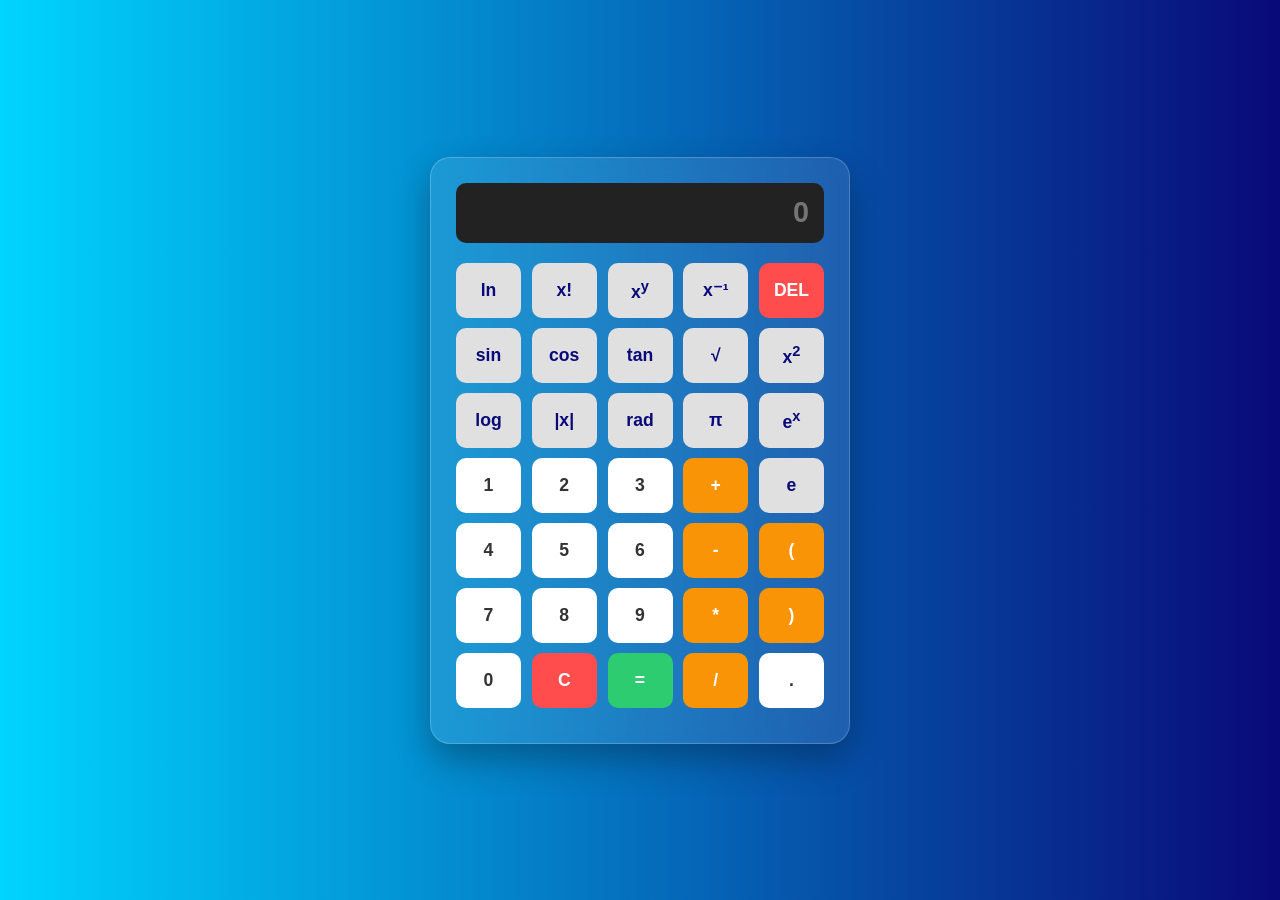
<file: Task1_Image_Gallery/index.html>
<!DOCTYPE html>
<html lang="en">
<head>
    <meta charset="UTF-8">
    <meta name="viewport" content="width=device-width, initial-scale=1.0">
    <title>Scientific Calculator | CodeAlpha Task 2</title>
    <link rel="stylesheet" href="style.css">
</head>
<body>

    <div class="calculator-container">
        <input type="text" id="display" placeholder="0" readonly>
        
        <div class="button-row">
            <button class="btn scientific-btn" onclick="lnCalc()">ln</button>
            <button class="btn scientific-btn" onclick="factorialCalc()">x!</button>
            <button class="btn scientific-btn" onclick="appendValue('**')">x<sup>y</sup></button>
            <button class="btn scientific-btn" onclick="inverseCalc()">x⁻¹</button>
            <button class="btn clear-btn" onclick="deleteChar()">DEL</button>
        </div>

        <div class="button-row">
            <button class="btn scientific-btn" onclick="sinCalc()">sin</button>
            <button class="btn scientific-btn" onclick="cosCalc()">cos</button> 
            <button class="btn scientific-btn" onclick="tanCalc()">tan</button>
            <button class="btn scientific-btn" onclick="sqrtCalc()">√</button>  
            <button class="btn scientific-btn" onclick="squareCalc()">x<sup>2</sup></button>
        </div>

        <div class="button-row">
            <button class="btn scientific-btn" onclick="logCalc()">log</button>
            <button class="btn scientific-btn" onclick="absCalc()">|x|</button> 
            <button class="btn scientific-btn" onclick="radCalc()">rad</button>
            <button class="btn scientific-btn" onclick="piCalc()">π</button>
            <button class="btn scientific-btn" onclick="expCalc()">e<sup>x</sup></button>
        </div>

        <div class="button-row">
            <button class="btn" onclick="appendValue('1')">1</button>
            <button class="btn" onclick="appendValue('2')">2</button>
            <button class="btn" onclick="appendValue('3')">3</button>
            <button class="btn operator-btn" onclick="appendValue('+')">+</button>
            <button class="btn scientific-btn" onclick="eCalc()">e</button>
        </div>

        <div class="button-row">
            <button class="btn" onclick="appendValue('4')">4</button>
            <button class="btn" onclick="appendValue('5')">5</button>
            <button class="btn" onclick="appendValue('6')">6</button>
            <button class="btn operator-btn" onclick="appendValue('-')">-</button>
            <button class="btn operator-btn" onclick="appendValue('(')">(</button>
        </div>

        <div class="button-row">
            <button class="btn" onclick="appendValue('7')">7</button>
            <button class="btn" onclick="appendValue('8')">8</button>
            <button class="btn" onclick="appendValue('9')">9</button>
            <button class="btn operator-btn" onclick="appendValue('*')">*</button>
            <button class="btn operator-btn" onclick="appendValue(')')">)</button>
        </div>

        <div class="button-row">
            <button class="btn" onclick="appendValue('0')">0</button>
            <button class="btn clear-btn" onclick="clearDisplay()">C</button>
            <button class="btn equal-btn" onclick="calculateResult()">=</button>
            <button class="btn operator-btn" onclick="appendValue('/')">/</button>
            <button class="btn" onclick="appendValue('.')">.</button>
        </div>
    </div>

    <script src="script.js"></script>
</body>
</html>
</file>
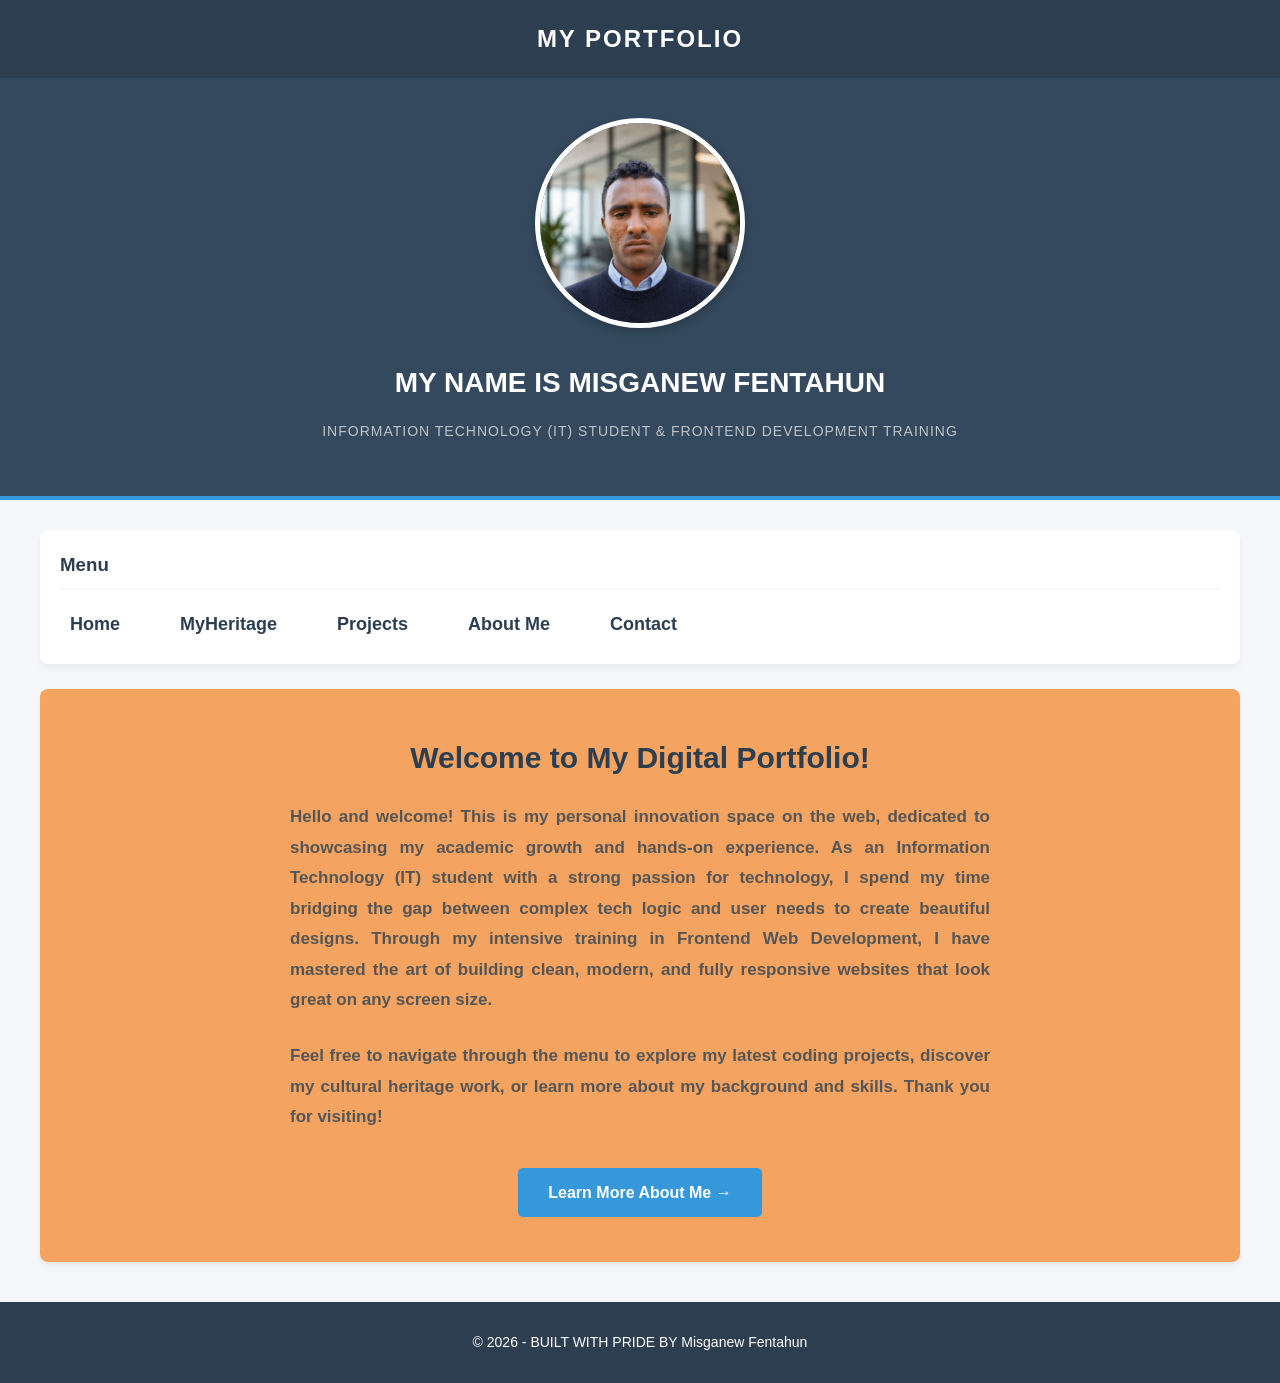
<file: Task3_portifolio/index.html>
<!DOCTYPE html>
<html lang="en">
<head>
    <meta charset="UTF-8">
    <meta name="viewport" content="width=device-width, initial-scale=1.0">
    <title>Misganew Fentahun | Portfolio</title>
    <link rel="stylesheet" href="mainstyle.css">
</head>
<body>

    <header>
        <div class="logo">MY PORTFOLIO</div>
    </header>

    <section id="home" class="hero">
        <img src="misga.jpg" alt="Misganew Fentahun">
        <h1>MY NAME IS MISGANEW FENTAHUN</h1>
        <p>INFORMATION TECHNOLOGY (IT) STUDENT & FRONTEND DEVELOPMENT TRAINING</p>
    </section>

    <div class="main-layout-container">
        
        <nav class="sidebar-nav">
            <h3>Menu</h3>
            <ul>
                <li><a href="index.html">Home</a></li>
                <li><a href="tara.html">MyHeritage</a></li>
                <li><a href="project.html">Projects</a></li>
                <li><a href="about.html">About Me</a></li>
                <li><a href="contact.html">Contact</a></li>
            </ul>
        </nav>

        <main class="content-area">
            <section class="content-section" style="text-align: center; padding: 45px 25px;">
                <h2 style="font-size: 30px; color: #2c3e50; border: none; padding: 0; margin-bottom: 20px;">
                    Welcome to My Digital Portfolio!
                </h2>
                
                <p style="font-size: 17px; color: #555; max-width: 700px; margin: 0 auto 25px auto; line-height: 1.8; text-align: justify;">
                 Hello and welcome! This is my personal innovation space on the web, dedicated to showcasing my academic growth and hands-on experience. As an Information Technology (IT) student with a strong passion for technology, I spend my time bridging the gap between complex tech logic and user needs to create beautiful designs. Through my intensive training in Frontend Web Development, I have mastered the art of building clean, modern, and fully responsive websites that look great on any screen size.
                </p>

                <p style="font-size: 17px; color: #555; max-width: 700px; margin: 0 auto; line-height: 1.8; text-align: justify;">
                    Feel free to navigate through the menu to explore my latest coding projects, discover my cultural heritage work, or learn more about my background and skills. Thank you for visiting!
                </p>
                <div style="margin-top: 35px;">
                    <a href="about.html" style="background-color: #3498db; color: white; text-decoration: none; padding: 12px 30px; border-radius: 5px; font-weight: bold; font-size: 16px; display: inline-block;">
                        Learn More About Me &rarr;
                    </a>
                </div>
            </section>
        </main>

    </div>

              
    <footer>
        <p>&copy; 2026 - BUILT WITH PRIDE BY Misganew Fentahun</p>
    </footer>

</body>
</html>
</file>
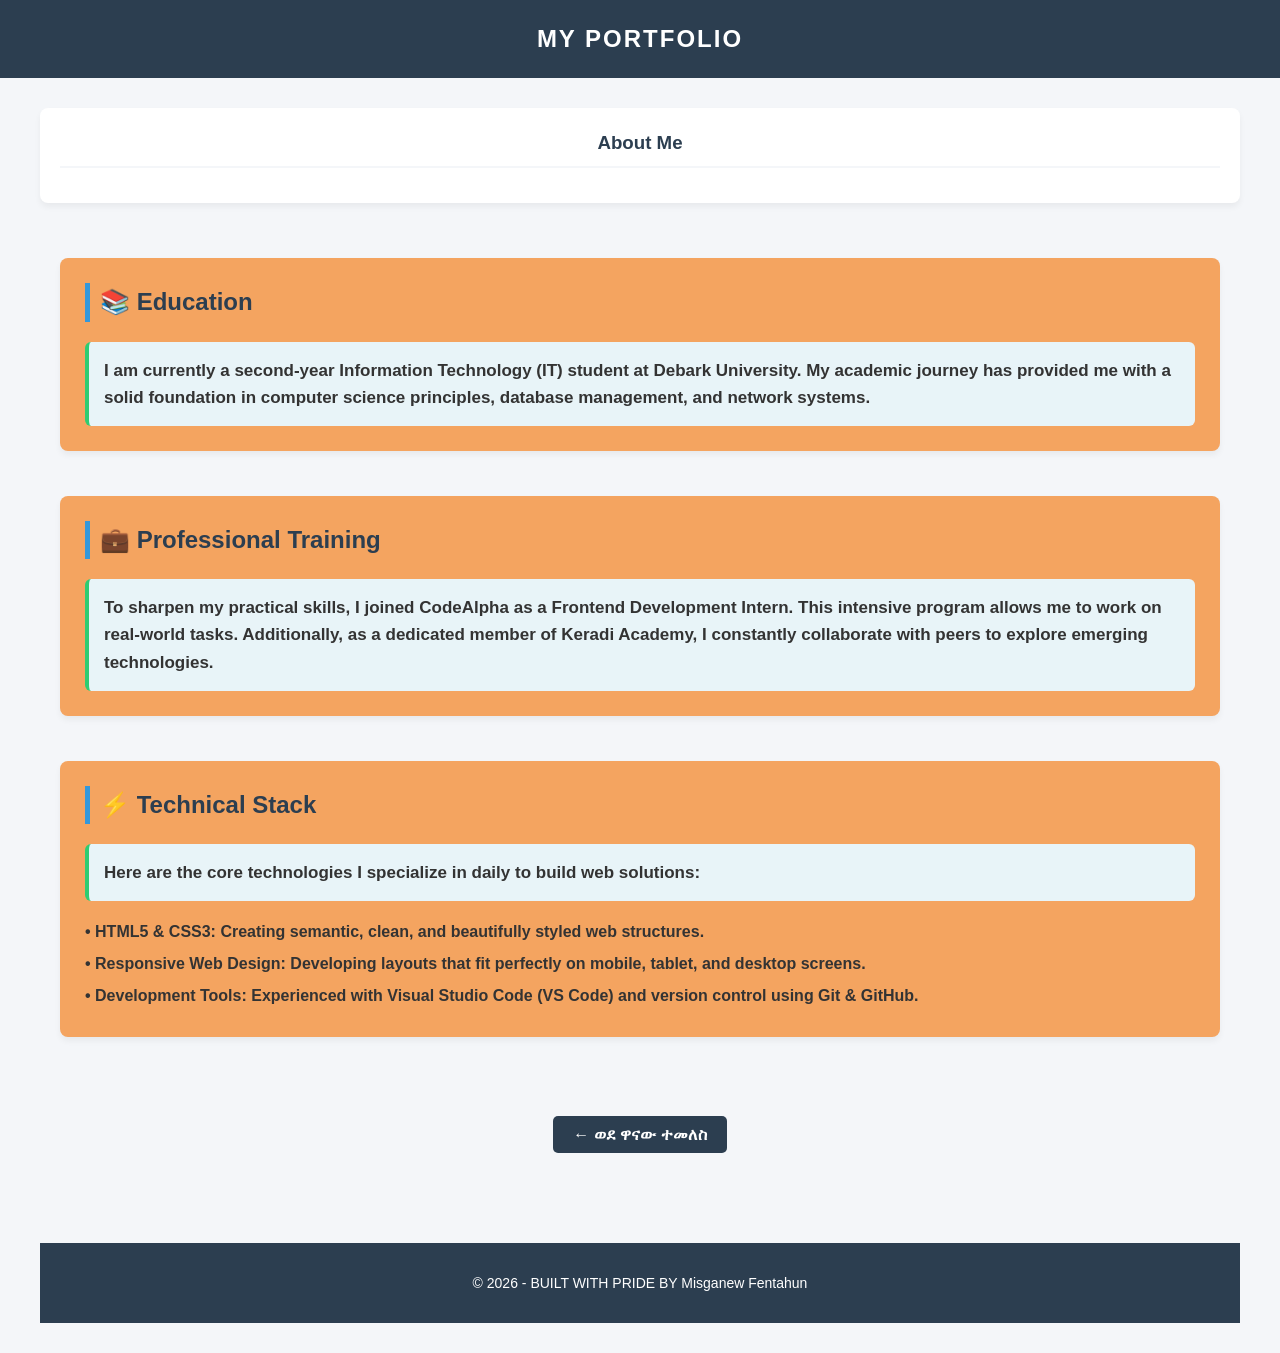
<file: Task3_portifolio/about.html>
<!DOCTYPE html>
<html lang="en">
<head>
    <meta charset="UTF-8">
    <meta name="viewport" content="width=device-width, initial-scale=1.0">
    <title>About Me | Misganew Fentahun</title>
    <link rel="stylesheet" href="mainstyle.css">
</head>
<body>

    <header>
        <div class="logo">MY PORTFOLIO</div>
    </header>

    <div class="main-layout-container">
        
        <nav class="sidebar-nav">
            <center><h3>About Me</h3></center>
        </nav>

    <div class="main-layout-container">
    
        <main class="content-area">
            <section class="content-section">
                <h2>📚 Education</h2>
                <p class="about-text">
                    I am currently a <strong>second-year Information Technology (IT) student at Debark University</strong>. My academic journey has provided me with a solid foundation in computer science principles, database management, and network systems.
                </p>
            </section>

            <section class="content-section" style="margin-top: 20px;">
                <h2>💼 Professional Training</h2>
                <p class="about-text">
                    To sharpen my practical skills, I joined <strong>CodeAlpha as a Frontend Development Intern</strong>. This intensive program allows me to work on real-world tasks. Additionally, as a dedicated member of <strong>Keradi Academy</strong>, I constantly collaborate with peers to explore emerging technologies.
                </p>
            </section>

            <section class="content-section" style="margin-top: 20px;">
                <h2>⚡️ Technical Stack</h2>
                <p class="about-text">
                    Here are the core technologies I specialize in daily to build web solutions:
                </p>
                <div style="margin-top: 15px; font-size: 16px; line-height: 2; font-weight: bold;">
                    • HTML5 & CSS3: Creating semantic, clean, and beautifully styled web structures.<br>
                    • Responsive Web Design: Developing layouts that fit perfectly on mobile, tablet, and desktop screens.<br>
                    • Development Tools: Experienced with Visual Studio Code (VS Code) and version control using Git & GitHub.
                </div>
            </section>
        </main>

    </div>

    <div style="text-align: center; margin: 30px 0;">
        <a href="index.html" style="background-color: #2c3e50; color: white; padding: 10px 20px; text-decoration: none; border-radius: 5px; font-weight: bold;">← ወደ ዋናው ተመለስ</a>
    </div>

    <footer>
        <p>&copy; 2026 - BUILT WITH PRIDE BY Misganew Fentahun</p>
    </footer>

</body>
</html>
</file>
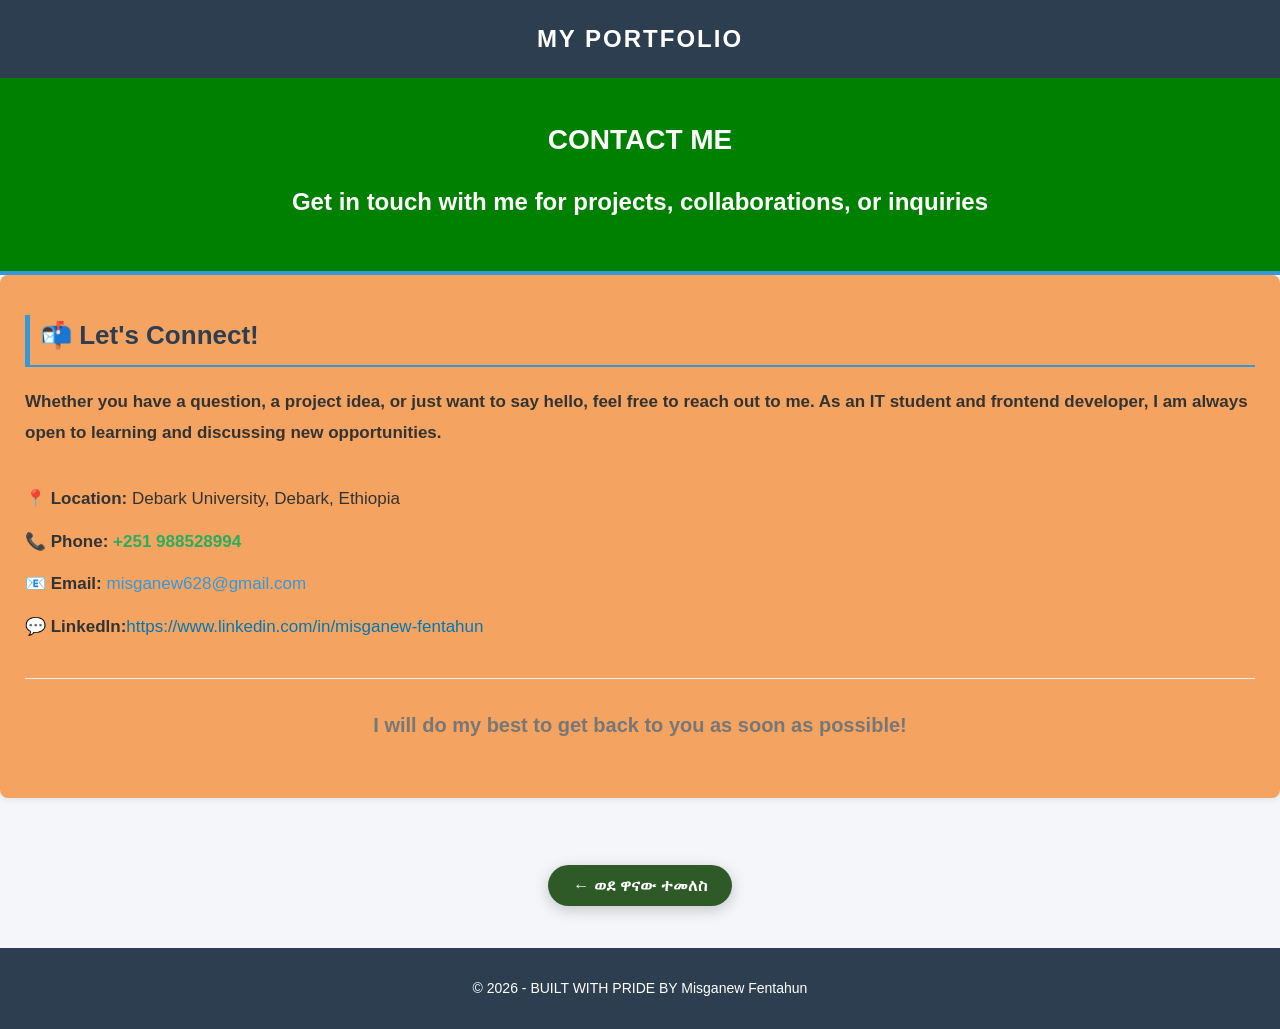
<file: Task3_portifolio/contact.html>
<!DOCTYPE html>
<html lang="en">
<head>
    <meta charset="UTF-8">
    <meta name="viewport" content="width=device-width, initial-scale=1.0">
    <title>Contact Me | Misganew Fentahun</title>
    <link rel="stylesheet" href="mainstyle.css">
</head>
<body>

    <header>
        <div class="logo">MY PORTFOLIO</div>
    </header>

    <section class="hero" style="padding: 30px 20px; background-color:green;">
        <h1>CONTACT ME</h1>
        <h2>Get in touch with me for projects, collaborations, or inquiries</h2>
    </section>



        <main class="content-area">
            
            <section class="content-section" style="padding: 40px 25px;">
                <h2 style="font-size: 26px; color: #2c3e50; border-bottom: 2px solid #3498db; padding-bottom: 8px; margin-bottom: 20px;">
                    📬 Let's Connect!
                </h2>
                <p style="font-size: 17px; line-height: 1.8; color: #333; margin-bottom: 30px;">
                    Whether you have a question, a project idea, or just want to say hello, feel free to reach out to me. As an IT student and frontend developer, I am always open to learning and discussing new opportunities.
                </p>

                <div style="font-size: 17px; line-height: 2.5; color: #333; margin-bottom: 20px;">
                    📍 <strong>Location:</strong> Debark University, Debark, Ethiopia<br>
                    📞 <strong>Phone:</strong> <a href="tel:+251988528994" style="color: #27ae60; text-decoration: none; font-weight: bold;">+251 988528994</a><br>
                    📧 <strong>Email:</strong> <a href="mailto:misganew628@gmail.com" style="color: #3498db; text-decoration: none;">misganew628@gmail.com</a><br>

                    💬 <strong>Linkedln:</strong><a href="https://www.linkedin.com/in/misganew-fentahun" target="_blank" style="color:#0077b5; text-decoration: none;">https://www.linkedin.com/in/misganew-fentahun
                </div>

                <hr style="border: 0; border-top: 1px solid #eee; margin: 30px 0; font-weight: bold;">

                <h1 style="font-size: 20px; color: #777; text-align: center;">
                    I will do my best to get back to you as soon as possible!
                </h1>
            </section>

        </main>

    </div>
      <div style="text-align: center; margin: 50px 0;">
    <a href="index.html" style="
        background-color: #2d5a27; 
        color: white; 
        padding: 12px 25px; 
        text-decoration: none; 
        border-radius: 25px;
        font-weight: bold;
        box-shadow: 0 4px 15px rgba(0,0,0,0.2);
    ">← ወደ ዋናው ተመለስ</a>
</div>

    <footer>
        <p>&copy; 2026 - BUILT WITH PRIDE BY Misganew Fentahun</p>
    </footer>

</body>
</html>
</file>
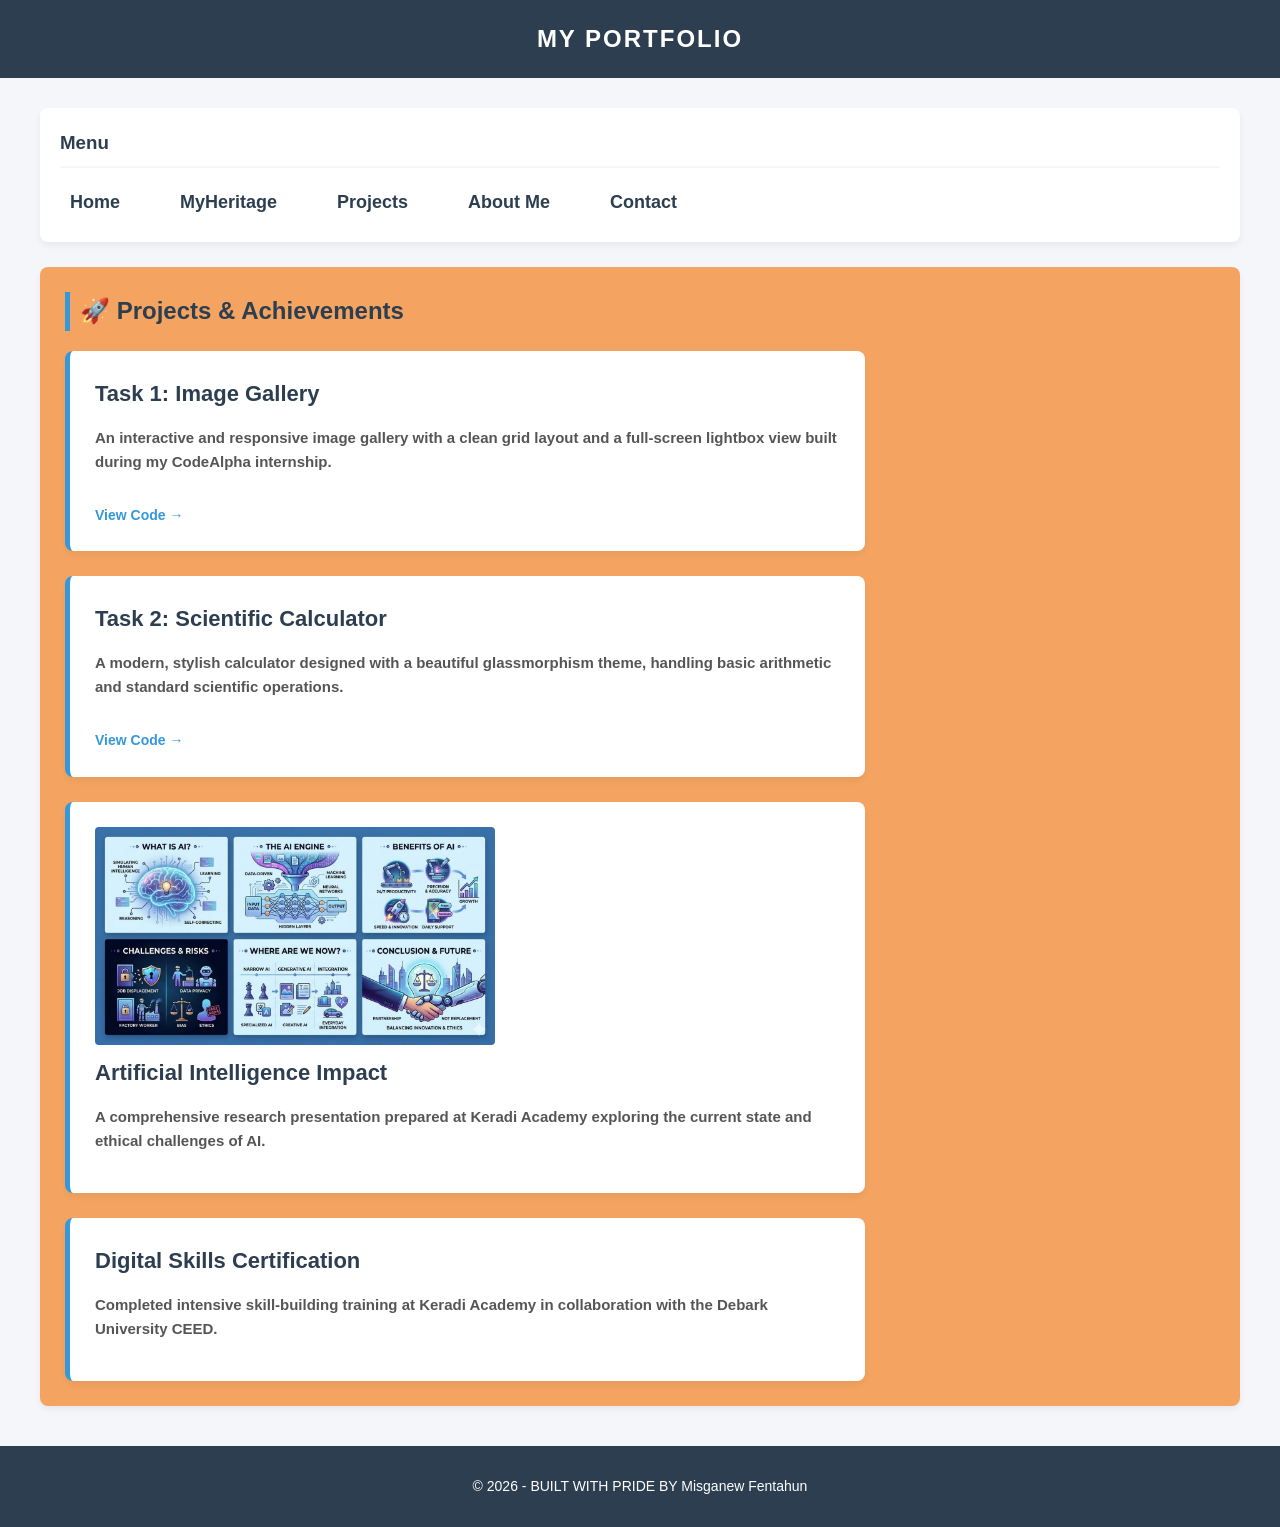
<file: Task3_portifolio/project.html>
<!DOCTYPE html>
<html lang="en">
<head>
    <meta charset="UTF-8">
    <meta name="viewport" content="width=device-width, initial-scale=1.0">
    <title>Projects | Misganew Fentahun</title>
    <link rel="stylesheet" href="mainstyle.css">
    <style>
        /* ካርዶቹን ወደ ታች አንድ በአንድ ለመደርደር የተስተካከለ */
        .project-grid {
            display: flex;
            flex-direction: column;
            gap: 25px;
            margin-top: 20px;
            max-width: 800px; /* በስክሪኑ ላይ በጣም እንዳይሰፋ ይገድበዋል */
        }
        .project-card {
            background: white;
            padding: 25px;
            border-radius: 8px;
            box-shadow: 0 4px 6px rgba(0,0,0,0.05);
            border-left: 5px solid #3498db; /* የነበረውን ወደ ግራ መስመር ቀይረነዋል ውበት እንዲኖረው */
            display: flex;
            flex-direction: column;
            justify-content: space-between;
        }
        .project-card h3 {
            margin-top: 0;
            color: #2c3e50;
            font-size: 22px;
            margin-bottom: 10px;
        }
        .project-card p {
            font-size: 15px;
            color: #555;
            line-height: 1.6;
        }
        /* የ "View Code" ሊንክ ዲዛይን */
        .project-link {
            color: #3498db;
            text-decoration: none;
            font-weight: bold;
            font-size: 14px;
            display: inline-block;
            margin-top: 15px;
            transition: color 0.3s;
        }
        .project-link:hover {
            color: #2980b9;
        }
    </style>
</head>
<body>

    <header>
        <div class="logo">MY PORTFOLIO</div>
    </header>

    <div class="main-layout-container">
        
        <nav class="sidebar-nav">
            <h3>Menu</h3>
            <ul>
                <li><a href="index.html">Home</a></li>
                <li><a href="tara.html">MyHeritage</a></li>
                <li><a href="project.html">Projects</a></li>
                <li><a href="about.html">About Me</a></li>
                <li><a href="contact.html">Contact</a></li>
            </ul>
        </nav>

        <main class="content-area">
            <section class="content-section">
                <h2>🚀 Projects & Achievements</h2>
                
                <div class="project-grid">
                    
                    <div class="project-card">
                        <div>
                            <h3>Task 1: Image Gallery</h3>
                            <p>An interactive and responsive image gallery with a clean grid layout and a full-screen lightbox view built during my CodeAlpha internship.</p>
                        </div>
                        <a class="project-link" href="https://github.com/misganew-dot/codealpha_tasks/tree/main/Task1_Image_Gallery" target="_blank">View Code &rarr;</a>
                    </div>
                    
                    <div class="project-card">
                        <div>
                            <h3>Task 2: Scientific Calculator</h3>
                            <p>A modern, stylish calculator designed with a beautiful glassmorphism theme, handling basic arithmetic and standard scientific operations.</p>
                        </div>
                        <a class="project-link" href="https://github.com/misganew-dot/codealpha_tasks/tree/main/Task2_calculater" target="_blank">View Code &rarr;</a>
                    </div>

                    <div class="project-card">
                        <div>
                            <img src="AL.jpg" alt="AI Presentation" style="width:100%; max-width:400px; border-radius:4px; margin-bottom:10px; display:block;">
                            <h3>Artificial Intelligence Impact</h3>
                            <p>A comprehensive research presentation prepared at Keradi Academy exploring the current state and ethical challenges of AI.</p>
                     </div>
                    </div>
                    
                    <div class="project-card">
                        <div>
                            <h3>Digital Skills Certification</h3>
                            <p>Completed intensive skill-building training at Keradi Academy in collaboration with the Debark University CEED.</p>
                        </div>
                    </div>

                </div>
            </section>
        </main>

    </div>

    <footer>
        <p>&copy; 2026 - BUILT WITH PRIDE BY Misganew Fentahun</p>
    </footer>

</body>
</html>
</file>
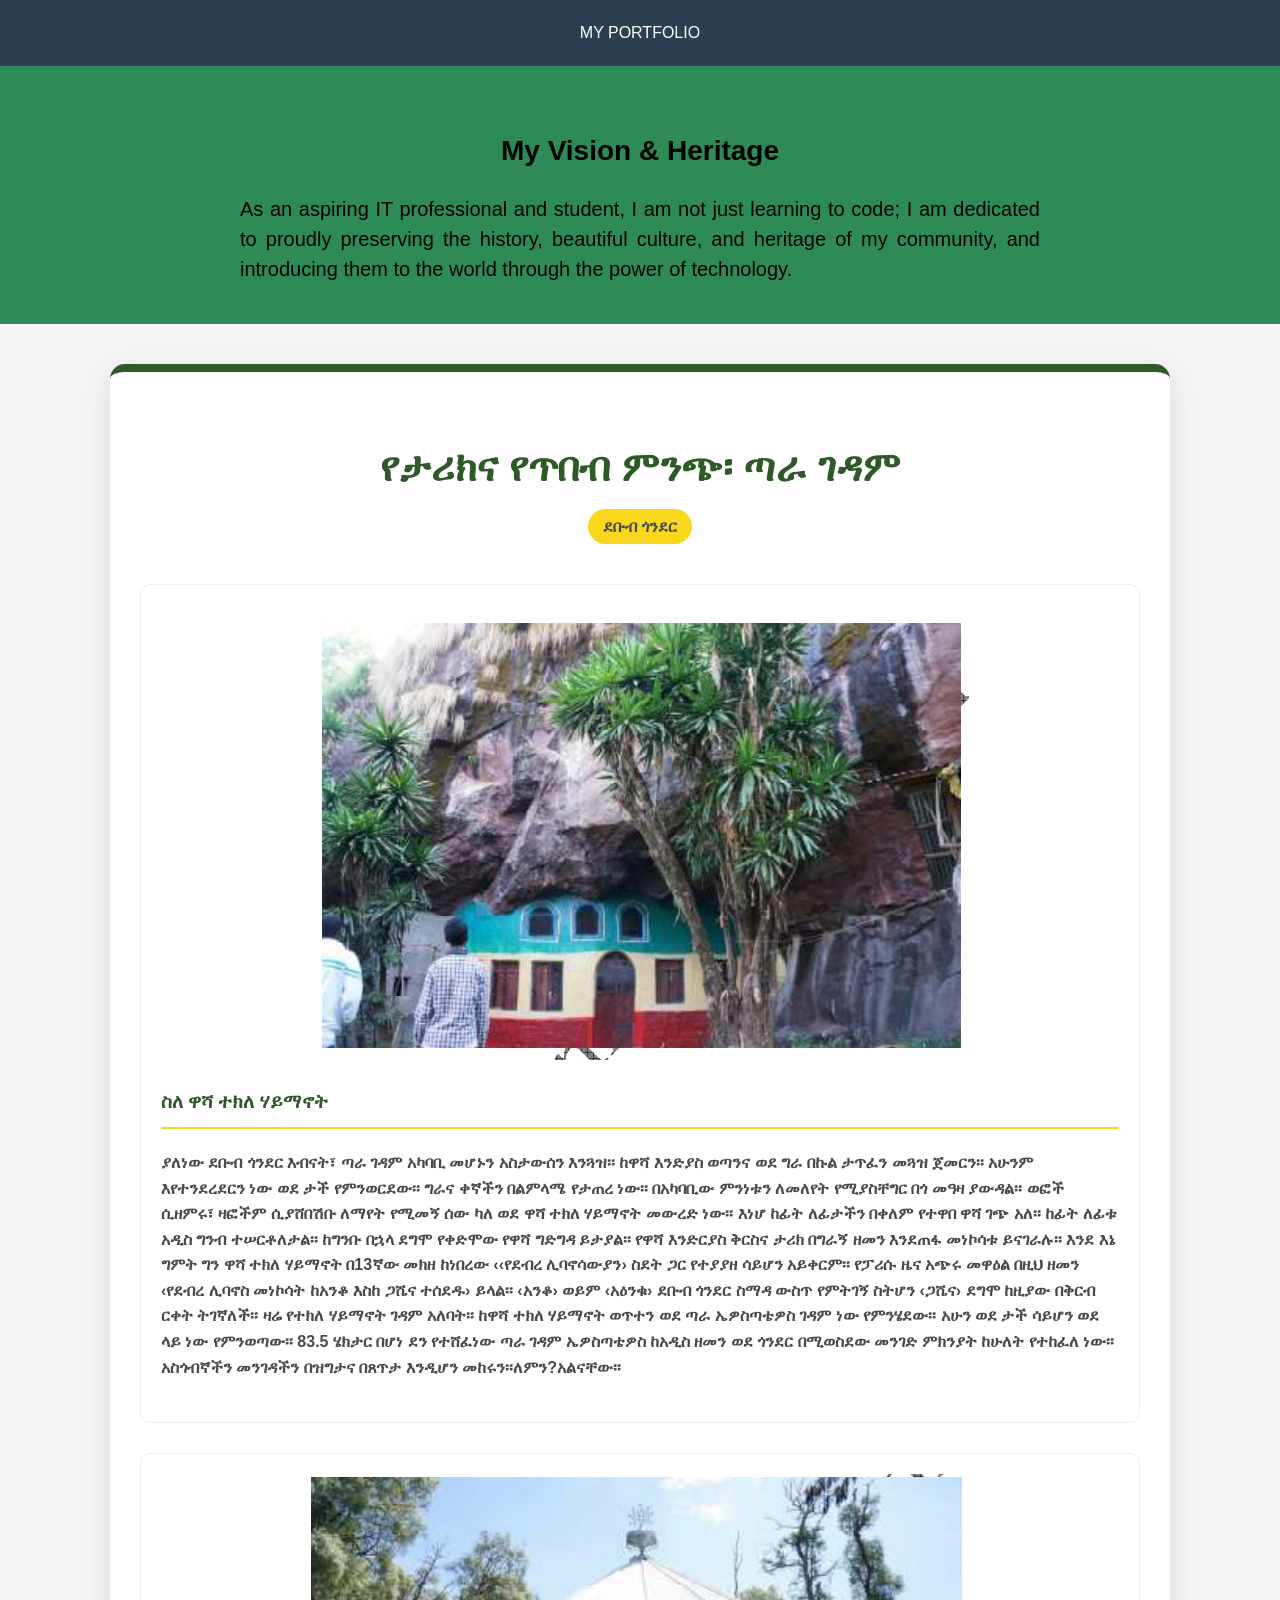
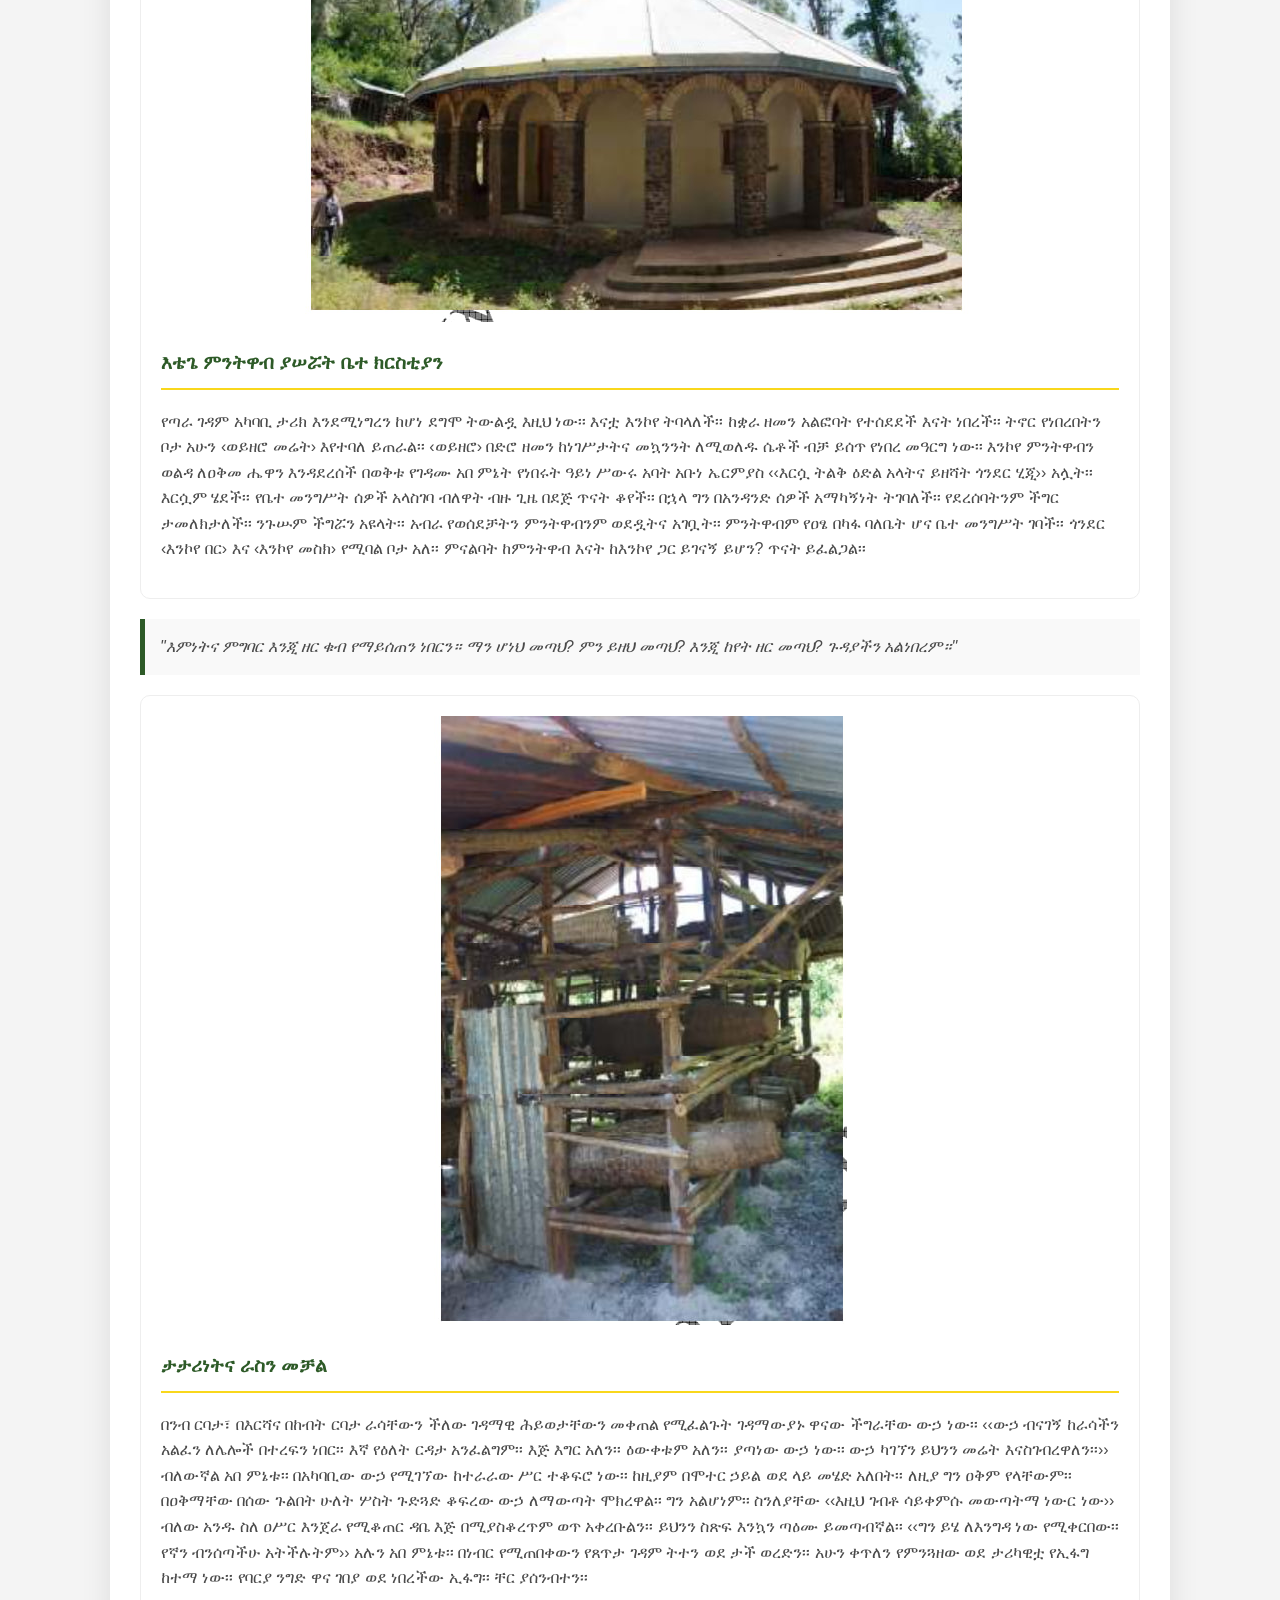
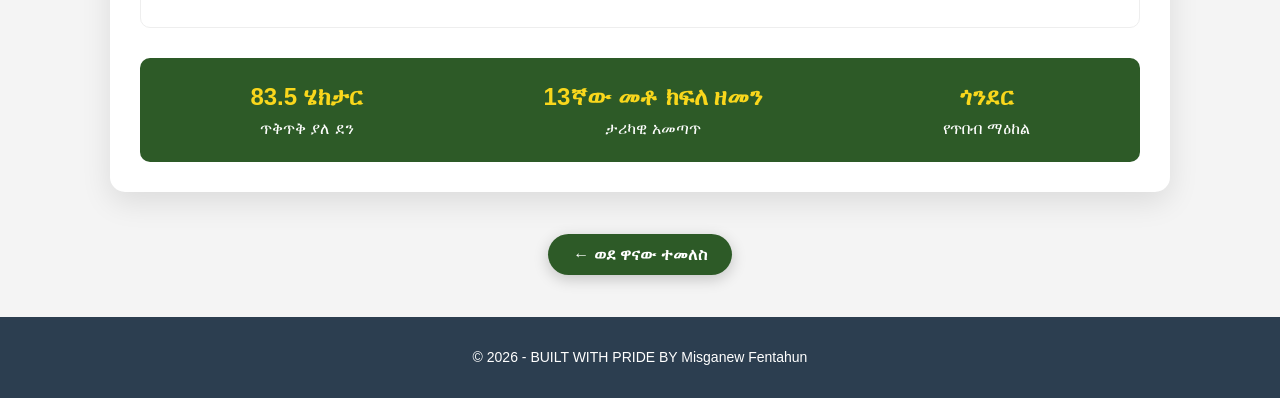
<file: Task3_portifolio/tara.html>
<!DOCTYPE html>
<html lang="am">
<head>
    <meta charset="UTF-8">
    <meta name="viewport" content="width=device-width, initial-scale=1.0">
    <title>የእኔ መገኛ - ጣራ ገዳም</title>
    <style>
        :root {
            --primary-green: #2d5a27;
            --ethiopian-gold: #f9d71c;
            --stone-gray: #4a4a4a;
            --white: #ffffff;
        }

        body {
            font-family: 'Segoe UI', Tahoma, Geneva, Verdana, sans-serif;
            line-height: 1.6;
            margin: 0;
            background-color: #f4f4f4;
            color: var(--stone-gray);
        }

        .heritage-section {
            max-width: 1000px;
            margin: 40px auto;
            background: var(--white);
            padding: 30px;
            border-radius: 15px;
            box-shadow: 0 10px 30px rgba(0,0,0,0.1);
            border-top: 8px solid var(--primary-green);
        }

        .header-area {
            text-align: center;
            margin-bottom: 40px;
        }

        h1 {
            color: var(--primary-green);
            font-size: 2.5rem;
            margin-bottom: 10px;
        }

        .location-tag {
            background: var(--ethiopian-gold);
            padding: 5px 15px;
            border-radius: 20px;
            font-weight: bold;
            display: inline-block;
        }

        .grid-container {
            display: grid;
            grid-template-columns: repeat(auto-fit, minmax(300px, 1fr));
            gap: 25px;
            margin-top: 30px;
        }

        .info-card {
            background: #fff;
            border: 1px solid #eee;
            padding: 20px;
            border-radius: 10px;
            transition: transform 0.3s ease;
        }

        .info-card:hover {
            transform: translateY(-5px);
            border-color: var(--primary-green);
        }

        h3 {
            color: var(--primary-green);
            border-bottom: 2px solid var(--ethiopian-gold);
            padding-bottom: 10px;
        }

        .quote-box {
            background: #f9f9f9;
            border-left: 5px solid var(--primary-green);
            padding: 15px;
            margin: 20px 0;
            font-style: italic;
        }

        .stats-bar {
            display: flex;
            justify-content: space-around;
            background: var(--primary-green);
            color: white;
            padding: 20px;
            border-radius: 10px;
            margin-top: 30px;
            text-align: center;
        }

        .stat-item span {
            display: block;
            font-size: 1.5rem;
            font-weight: bold;
            color: var(--ethiopian-gold);
        }
        footer {
    background-color: #2c3e50;
    color: white;
    text-align: center;
    padding: 15px;
    margin-top: 40px;
    font-size: 14px;
}
header{
    background-color: #2c3e50;
    color: white;
    padding: 20px;
    text-align: center;
}
    </style>
</head>
<body>
    <header>
        <div class="logo">MY PORTFOLIO</div>
    </header>
  <div class="content-section" style="text-align: center; padding: 40px 25px; background-color:seagreen;">
    <h2 style="font-size: 28px; color: black; margin-bottom: 20px;">My Vision & Heritage</h2>
    
    <p style="font-size: 20px; line-height: 1.5; color: black; max-width: 800px; margin: 0 auto; text-align: justify;">
        As an aspiring IT professional and student, I am not just learning to code; I am dedicated to proudly preserving the history, beautiful culture, and heritage of my community, and introducing them to the world through the power of technology.
    </p>
</div>
<section class="heritage-section">
    <div class="header-area">
        <h1>የታሪክና የጥበብ ምንጭ፡ ጣራ ገዳም</h1>
        <div class="location-tag">ደቡብ ጎንደር</div>
    </div>

    <div class="info-card">
       <center> <img src="t.jpg"></center>
        <h3>ስለ ዋሻ ተክለ ሃይማኖት</h3>
        <h4>ያለነው ደቡብ ጎንደር እብናት፣ ጣራ ገዳም አካባቢ መሆኑን አስታውሰን እንጓዝ፡፡ 
ከዋሻ እንድያስ ወጣንና ወደ ግራ በኩል ታጥፈን መጓዝ ጀመርን፡፡ አሁንም እየተንደረደርን ነው ወደ ታች 
የምንወርደው፡፡ ግራና ቀኛችን በልምላሜ የታጠረ ነው፡፡ በአካባቢው ምንነቱን ለመለየት የሚያስቸግር በጎ መዓዛ 
ያውዳል፡፡ ወፎች ሲዘምሩ፣ ዛፎችም ሲያሸበሽቡ ለማየት የሚመኝ ሰው ካለ ወደ ዋሻ ተክለ ሃይማኖት መውረድ 
ነው፡፡ 
እነሆ ከፊት ለፊታችን በቀለም የተዋበ ዋሻ ገጭ አለ፡፡ ከፊት ለፊቱ አዲስ ግንብ ተሠርቶለታል፡፡ ከግንቡ በኋላ 
ደግሞ የቀድሞው የዋሻ ግድግዳ ይታያል፡፡ የዋሻ እንድርያስ ቅርስና ታሪክ በግራኝ ዘመን እንደጠፋ መነኮሳቱ 
ይናገራሉ፡፡ እንደ እኔ ግምት ግን ዋሻ ተክለ ሃይማኖት በ13ኛው መክዘ ከነበረው ‹‹የደብረ ሊባኖሳውያን› ስደት ጋር 
የተያያዘ ሳይሆን አይቀርም፡፡ የፓሪሱ ዜና አጭሩ መዋዕል በዚህ ዘመን ‹የደብረ ሊባኖስ መነኮሳት ከአንቆ እስከ 
ጋሼና ተሰደዱ› ይላል፡፡ ‹አንቆ› ወይም ‹አዕንቁ› ደቡብ ጎንደር ስማዳ ውስጥ የምትገኝ ስትሆን ‹ጋሼና› ደግሞ 
ከዚያው በቅርብ ርቀት ትገኛለች፡፡ ዛሬ የተክለ ሃይማኖት ገዳም አለባት፡፡ 
ከዋሻ ተክለ ሃይማኖት ወጥተን ወደ ጣራ ኤዎስጣቴዎስ ገዳም ነው የምንሄደው፡፡ አሁን ወደ ታች ሳይሆን ወደ ላይ 
ነው የምንወጣው፡፡ 83.5 ሄክታር በሆነ ደን የተሸፈነው ጣራ ገዳም ኤዎስጣቴዎስ ከአዲስ ዘመን ወደ ጎንደር 
በሚወስደው መንገድ ምክንያት ከሁለት የተከፈለ ነው፡፡ አስጎብኛችን መንገዳችን በዝግታና በጸጥታ እንዲሆን 
መከሩን፡፡ለምን?አልናቸው፡፡
</h4>
    </div>
    <div class="grid-container">
        <div class="info-card">
   <center><img src="tt.jpg"></center>
            <h3>እቴጌ ምንትዋብ ያሠሯት ቤተ ክርስቲያን</h3>
            <p>የጣራ ገዳም አካባቢ ታሪክ እንደሚነግረን ከሆነ ደግሞ ትውልዷ እዚህ ነው፡፡ እናቷ እንኮየ ትባላለች፡፡ ከቋራ 
ዘመን አልፎባት የተሰደደች እናት ነበረች፡፡ ትኖር የነበረበትን ቦታ አሁን ‹ወይዘሮ መሬት› እየተባለ ይጠራል፡፡ 
‹ወይዘሮ› በድሮ ዘመን ከነገሥታትና መኳንንት ለሚወለዱ ሴቶች ብቻ ይሰጥ የነበረ መዓርግ ነው፡፡ እንኮየ 
ምንትዋብን ወልዳ ለዐቅመ ሔዋን እንዳደረሰች በወቅቱ የገዳሙ አበ ምኔት የነበሩት ዓይነ ሥውሩ አባት አቡነ 
ኤርምያስ ‹‹እርሷ ትልቅ ዕድል አላትና ይዘሻት ጎንደር ሂጂ›› አሏት፡፡ እርሷም ሄደች፡፡ የቤተ መንግሥት ሰዎች 
አላስገባ ብለዋት ብዙ ጊዜ በደጅ ጥናት ቆየች፡፡ በኋላ ግን በአንዳንድ ሰዎች አማካኝነት ትገባለች፡፡ የደረሰባትንም 
ችግር ታመለክታለች፡፡ ንጉሡም ችግሯን አዩላት፡፡ አብራ የወሰደቻትን ምንትዋብንም ወደዷትና አገቧት፡፡ 
ምንትዋብም የዐፄ በካፋ ባለቤት ሆና ቤተ መንግሥት ገባች፡፡ 
ጎንደር ‹እንኮየ በር› እና ‹እንኮየ መስክ› የሚባል ቦታ አለ፡፡ ምናልባት ከምንትዋብ እናት ከእንኮየ ጋር ይገናኝ 
ይሆን? ጥናት ይፈልጋል፡፡
</p>
        </div>
        </div>
    <div class="quote-box">
        "እምነትና ምግባር እንጂ ዘር ቁብ የማይሰጠን ነበርን። ማን ሆነህ መጣህ? ምን ይዘህ መጣህ? እንጂ ከየት ዘር መጣህ? ጉዳያችን አልነበረም።"
    </div>

    <div class="info-card">
        <center><img src="ttt.jpg"></center>
        <h3>ታታሪነትና ራስን መቻል</h3>
        <p>በንብ ርባታ፣ በእርሻና በከብት ርባታ ራሳቸውን ችለው ገዳማዊ ሕይወታቸውን መቀጠል የሚፈልጉት ገዳማውያኑ 
ዋናው ችግራቸው ውኃ ነው፡፡ ‹‹ውኃ ብናገኝ ከራሳችን አልፈን ለሌሎች በተረፍን ነበር፡፡ እኛ የዕለት ርዳታ 
አንፈልግም፡፡ እጅ እግር አለን፡፡ ዕውቀቱም አለን፡፡ ያጣነው ውኃ ነው፡፡ ውኃ ካገኘን ይህንን መሬት 
እናስገብረዋለን፡፡›› ብለውኛል አበ ምኔቱ፡፡ በአካባቢው ውኃ የሚገኘው ከተራራው ሥር ተቆፍሮ ነው፡፡ ከዚያም 
በሞተር ኃይል ወደ ላይ መሄድ አለበት፡፡ ለዚያ ግን ዐቅም የላቸውም፡፡ በዐቅማቸው በሰው ጉልበት ሁለት ሦስት 
ጉድጓድ ቆፍረው ውኃ ለማውጣት ሞክረዋል፡፡ ግን አልሆነም፡፡ 
ስንለያቸው ‹‹እዚህ ገብቶ ሳይቀምሱ መውጣትማ ነውር ነው›› ብለው አንዱ ስለ ዐሥር እንጀራ የሚቆጠር ዳቤ እጅ 
በሚያስቆረጥም ወጥ አቀረቡልን፡፡ ይህንን ስጽፍ እንኳን ጣዕሙ ይመጣብኛል፡፡ ‹‹ግን ይሄ ለእንግዳ ነው 
የሚቀርበው፡፡ የኛን ብንሰጣችሁ አትችሉትም›› አሉን አበ ምኔቱ፡፡ በነብር የሚጠበቀውን የጸጥታ ገዳም ትተን ወደ 
ታች ወረድን፡፡ አሁን ቀጥለን የምንጓዘው ወደ ታሪካዊቷ የኢፋግ ከተማ ነው፡፡ የባርያ ንግድ ዋና ገበያ ወደ 
ነበረችው ኢፋግ፡፡ 
ቸር ያሰንብተን፡፡</p>
    </div>

    <div class="stats-bar">
        <div class="stat-item">
            <span>83.5 ሄክታር</span>ጥቅጥቅ ያለ ደን
        </div>
        <div class="stat-item">
            <span>13ኛው መቶ ክፍለ ዘመን</span>
        ታሪካዊ አመጣጥ
        </div>
        <div class="stat-item">
            <span>ጎንደር</span>
        የጥበብ ማዕከል
        </div>
    </div>
</section>
 <div style="text-align: center; margin: 50px 0;">
    <a href="index.html" style="
        background-color: #2d5a27; 
        color: white; 
        padding: 12px 25px; 
        text-decoration: none; 
        border-radius: 25px;
        font-weight: bold;
        box-shadow: 0 4px 15px rgba(0,0,0,0.2);
    ">← ወደ ዋናው ተመለስ</a>
</div>
 <footer>
        <p>&copy; 2026 - BUILT WITH PRIDE BY Misganew Fentahun</p>
    </footer>
</body>
</html>
</file>
<file: Task1_Image_Gallery/style.css>
* {
    margin: 0;
    padding: 0;
    box-sizing: border-box;
    font-family: 'Segoe UI', Tahoma, Geneva, Verdana, sans-serif;
}

body {
    background: linear-gradient(to right, #00d4ff, #090979);
    display: flex;
    justify-content: center;
    align-items: center;
    min-height: 100vh;
    padding: 20px;
}

.calculator-container {
    background: rgba(255, 255, 255, 0.1);
    backdrop-filter: blur(10px);
    border: 1px solid rgba(255, 255, 255, 0.2);
    padding: 25px;
    border-radius: 20px;
    box-shadow: 0 15px 35px rgba(0, 0, 0, 0.3);
    max-width: 420px;
    width: 100%;
}

#display {
    width: 100%;
    height: 60px;
    background-color: #222;
    color: #00d4ff;
    text-align: right;
    padding: 15px;
    font-size: 1.8rem;
    border: none;
    border-radius: 10px;
    margin-bottom: 20px;
    font-weight: bold;
}

.button-row {
    display: flex;
    justify-content: space-between;
    margin-bottom: 10px;
}

.btn {
    width: 65px;
    height: 55px;
    font-size: 1.1rem;
    font-weight: bold;
    border: none;
    border-radius: 10px;
    cursor: pointer;
    background-color: #ffffff;
    color: #333;
    transition: background-color 0.2s, transform 0.1s;
}

.btn:hover {
    background-color: #00d4ff;
    color: #fff;
    transform: scale(1.05);
}

.btn:active {
    transform: scale(0.95);
}

.scientific-btn {
    background-color: #e0e0e0;
    color: #090979;
}

.operator-btn {
    background-color: #f89406;
    color: white;
}

.clear-btn {
    background-color: #ff4d4d;
    color: white;
}
.clear-btn:hover {
    background-color: #cc0000;
}

.equal-btn {
    background-color: #2ecc71;
    color: white;
}
.equal-btn:hover {
    background-color: #27ae60;
}
</file>
<file: Task3_portifolio/mainstyle.css>
body {
    font-family: 'Segoe UI', Tahoma, Geneva, Verdana, sans-serif;
    margin: 0;
    padding: 0;
    background-color: #f4f6f9;
    color: #333;
    line-height: 1.6;
}

header {
    background-color: #2c3e50;
    color: white;
    padding: 20px;
    text-align: center;
}

.logo {
    font-size: 24px;
    font-weight: bold;
    letter-spacing: 2px;
}

.hero {
    background-color: #34495e;
    color: white;
    text-align: center;
    padding: 40px 20px;
    border-bottom: 4px solid #3498db;
}

.hero img {
    width: 200px;
    height: 200px;
    border-radius: 50%;
    object-fit: cover;
    border: 5px solid white;
    box-shadow: 0 4px 10px rgba(0,0,0,0.2);
    margin-bottom: 15px;
}

.hero h1 {
    margin: 10px 0;
    font-size: 28px;
}

.hero p {
    font-size: 14px;
    letter-spacing: 1px;
    color: #bdc3c7;
}

.main-layout-container {
    display: flex;
    flex-direction: column; /* ማውጫው ከላይ፣ ይዘቱ ከታች */
    max-width: 1200px;
    margin: 30px auto;
    padding: 0 20px;
    gap: 25px;
}

.sidebar-nav {
    background-color: white; 
    padding: 20px;
    border-radius: 8px;
    box-shadow: 0 4px 6px rgba(0,0,0,0.05);
}

.sidebar-nav h3 {
    margin-top: 0;
    margin-bottom: 15px;
    color: #2c3e50;
    border-bottom: 2px solid #f4f6f9;
    padding-bottom: 8px;
}


.sidebar-nav ul {
    display: flex !important;       
    flex-direction: row !important; 
    flex-wrap: wrap;
    gap: 40px !important;           /* በሊንኮቹ መካከል 40px ክፍተት */
    padding: 0;
    margin: 0;
    list-style: none;               
}

.sidebar-nav ul li a {
    text-decoration: none;
    color: #2c3e50;
    font-weight: bold;
    font-size: 18px;                
    padding: 5px 10px;
    display: inline-block;          
    transition: color 0.3s ease;
}

.sidebar-nav ul li a:hover {
    background-color:black;
    color: #3498db;
    border-radius: 4px;
    text-decoration: none;
}


.content-area {
    display: flex;
    flex-direction: column;
    gap: 25px;
}

.content-section {
    background-color: sandybrown;
    padding: 25px;
    border-radius: 8px;
    box-shadow: 0 4px 6px rgba(0,0,0,0.05);

}

.content-section h2 {
    margin-top: 0;
    color: #2c3e50;
    border-left: 5px solid #3498db;
    padding-left: 10px;
}
.content-section p {
    font-weight: bold;
    font-size: 17px;

}

.about-text {
    background-color: #e8f4f8;
    padding: 15px;
    border-radius: 6px;
    border-left: 4px solid #2ecc71;
    margin: 0;
}

.contact-links a {
    color: #3498db;
    text-decoration: none;
    font-weight: bold;
}

.contact-links a:hover {
    text-decoration: underline;
}

footer {
    background-color: #2c3e50;
    color: white;
    text-align: center;
    padding: 15px;
    margin-top: 40px;
    font-size: 14px;
}
</file>
